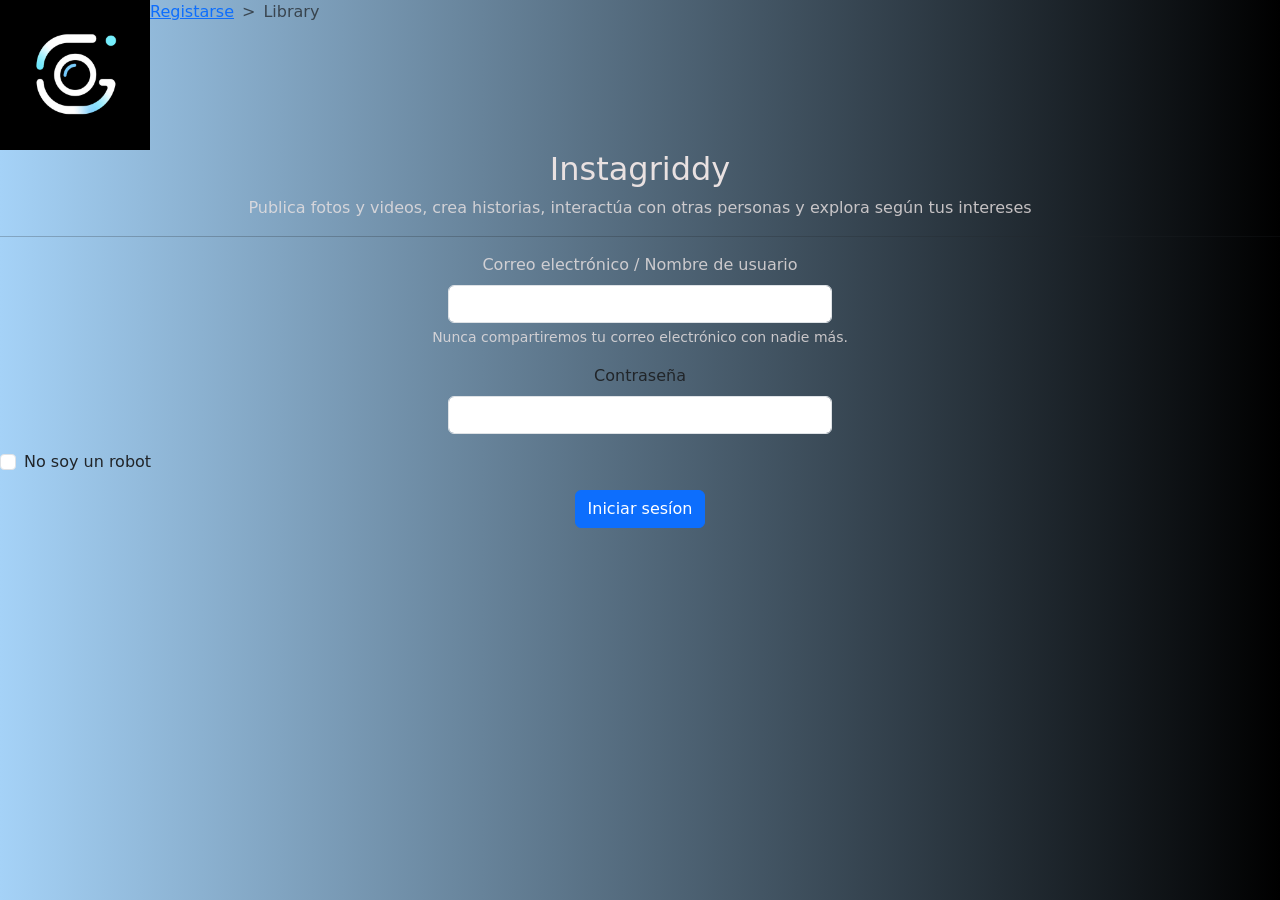
<file: Index.html>
<!DOCTYPE html>
<html lang="en">

<head>
    <meta charset="UTF-8">
    <meta name="viewport" content="width=device-width, initial-scale=1.0">
    <title>Document</title>
    <link rel="stylesheet" href="Estilos.css">
    <style>
        body {
            background: linear-gradient(to right, rgb(165, 210, 247), rgb(0, 0, 0));
        }
    </style>
    <script src="Codigo.js"></script>
</head>

<body>
    <!DOCTYPE html>
    <html lang="es">

    <head>
        <meta charset="UTF-8">
        <title>Inicio</title>
        <link href="https://cdn.jsdelivr.net/npm/bootstrap@5.3.8/dist/css/bootstrap.min.css" rel="stylesheet"
            integrity="sha384-sRIl4kxILFvY47J16cr9ZwB07vP4J8+LH7qKQnuqkuIAvNWLzeN8tE5YBujZqJLB" crossorigin="anonymous">
        <script src="https://cdn.jsdelivr.net/npm/bootstrap@5.3.8/dist/js/bootstrap.bundle.min.js"
            integrity="sha384-FKyoEForCGlyvwx9Hj09JcYn3nv7wiPVlz7YYwJrWVcXK/BmnVDxM+D2scQbITxI"
            crossorigin="anonymous"></script>

    </head>

    <body>
        <div class="caja_master">
            <div class="hijo1">
                <img src="imagenes/logo.jpg" alt="imagen" width="150px">
            </div>
            <div class="hijo2">
                <nav style="--bs-breadcrumb-divider: '>';" aria-label="breadcrumb">
                    <ol class="breadcrumb">
                        <li class="breadcrumb-item"><a href="index2.html">Registarse</a></li>
                        <li class="breadcrumb-item active" aria-current="page">Library</li>
                    </ol>
                </nav>
            </div>
        </div>
        <center>
            <h2 style="color: #e9e1e1;">Instagriddy</h2>

            </h2>
            <p class="introduccion" style="color: #e9e1e1d0;">Publica fotos y videos, crea historias, interactúa con
                otras personas y explora
                según
                tus intereses</p>
        </center>

        <hr>
        <center>
            <form>
                <div class="mb-3">
                    <label for="exampleInputEmail1" class="form-label" style="color: #e9e1e1d0;">Correo electrónico /
                        Nombre de usuario</label>
                    <input type="email" class="form-control" id="exampleInputEmail1" aria-describedby="emailHelp">
                    <div id="emailHelp" class="form-text" style="color: #e9e1e1d0;">Nunca compartiremos tu correo
                        electrónico con nadie más.</div>
                </div>
        </center>
        <center>
            <div class="mb-3">
                <label for="exampleInputPassword1" class="form-label">Contraseña</label>
                <input type="password" class="form-control" id="exampleInputPassword1">
        </center>
        </div>
        <div class="mb-3 form-check">
            <input type="checkbox" class="form-check-input" id="exampleCheck1">
            <label class="form-check-label" for="exampleCheck1">No soy un robot</label>
        </div>
        <center>
            <button type="submit" class="btn btn-primary" onclick="inicio()">Iniciar sesíon </button>
            <p id="notificacion"></p>
            </form>
        </center>
    </body>

    </html>
</body>

</html>
</file>
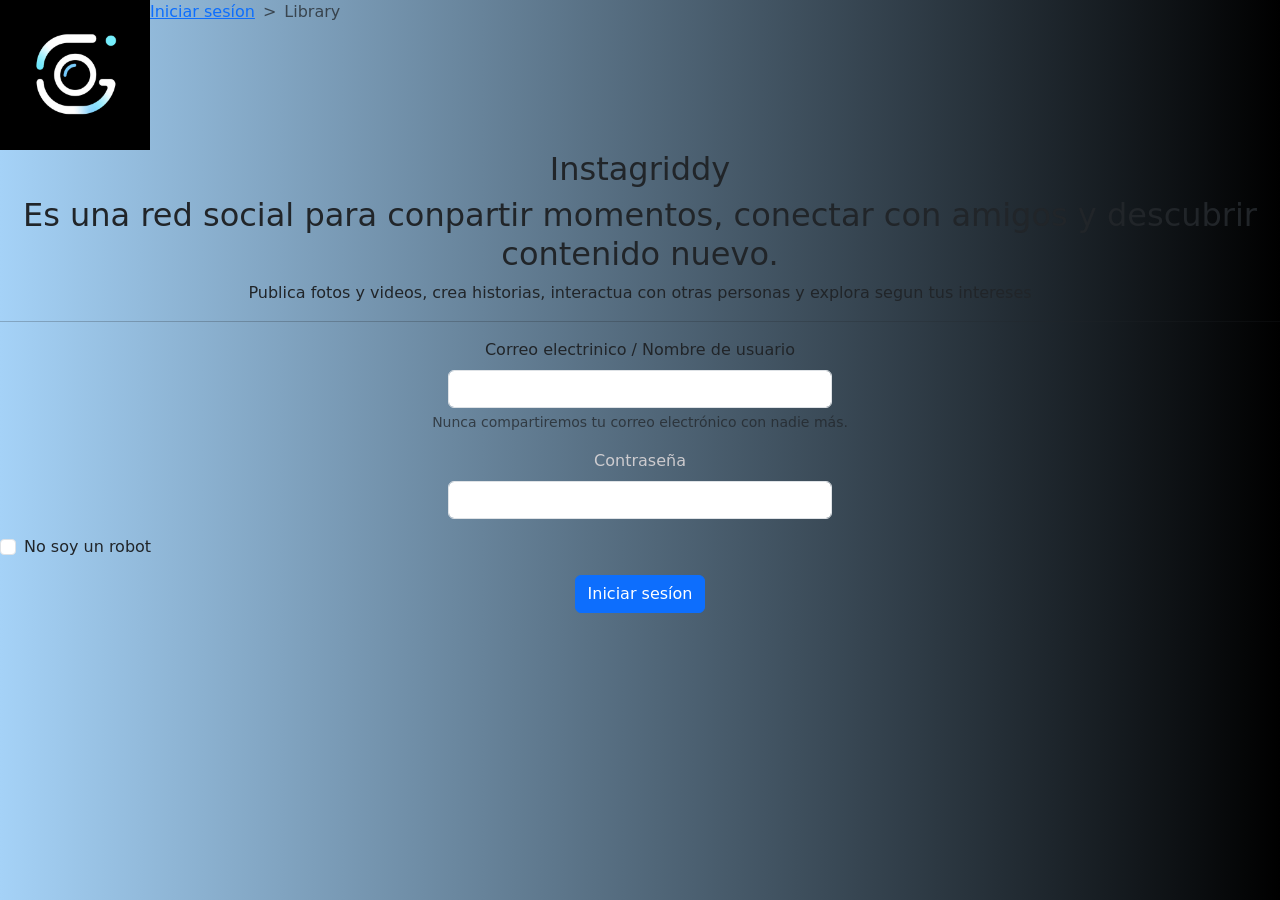
<file: index2.html>
<!DOCTYPE html>
<html lang="en">

<head>
    <meta charset="UTF-8">
    <meta name="viewport" content="width=device-width, initial-scale=1.0">
    <title>Document</title>
    <link rel="stylesheet" href="Estilos.css">
    <style>
        body {
            background: linear-gradient(to right, rgb(165, 210, 247), rgb(0, 0, 0));
        }
    </style>
    <script src="codigos2.js"></script>
</head>

<body>
    <!DOCTYPE html>
    <html lang="es">

    <head>
        <meta charset="UTF-8">
        <title>Inicio</title>
        <link href="https://cdn.jsdelivr.net/npm/bootstrap@5.3.8/dist/css/bootstrap.min.css" rel="stylesheet"
            integrity="sha384-sRIl4kxILFvY47J16cr9ZwB07vP4J8+LH7qKQnuqkuIAvNWLzeN8tE5YBujZqJLB" crossorigin="anonymous">
        <script src="https://cdn.jsdelivr.net/npm/bootstrap@5.3.8/dist/js/bootstrap.bundle.min.js"
            integrity="sha384-FKyoEForCGlyvwx9Hj09JcYn3nv7wiPVlz7YYwJrWVcXK/BmnVDxM+D2scQbITxI"
            crossorigin="anonymous"></script>

    </head>

    <body>
        <div class="caja_master">
            <div class="hijo1">
                <img src="imagenes/logo.jpg" alt="imagen" width="150px">
            </div>
            <div class="hijo2">
                <nav style="--bs-breadcrumb-divider: '>';" aria-label="breadcrumb">
                    <ol class="breadcrumb">
                        <li class="breadcrumb-item"><a href="Index.html">Iniciar sesíon</a></li>
                        <li class="breadcrumb-item active" aria-current="page">Library</li>
                    </ol>
                </nav>
            </div>
        </div>
        <center>
            <h2>Instagriddy</h2>


            <h2 class="subtitulo">Es una red social para conpartir momentos, conectar con amigos y descubrir contenido
                nuevo.
                <br>
            </h2>
            <p class="introduccion">Publica fotos y videos, crea historias, interactua con otras personas y explora
                segun
                tus intereses</p>
        </center>

        <hr>
        <center>
            <form>
                <div class="mb-3">
                    <label for="exampleInputEmail1" class="form-label">Correo electrinico / Nombre de usuario</label>
                    <input type="email" class="form-control" id="exampleInputEmail1" aria-describedby="emailHelp">
                    <div id="emailHelp" class="form-text">Nunca compartiremos tu correo electrónico con nadie más.</div>
                </div>
        </center>
        <center>
            <div class="mb-3">
                <label for="exampleInputPassword1" class="form-label" style="color: #e9e1e1d0;">Contraseña</label>
                <input type="password" class="form-control" id="exampleInputPassword1">
        </center>
        </div>
        <div class="mb-3 form-check">
            <input type="checkbox" class="form-check-input" id="exampleCheck1">
            <label class="form-check-label" for="exampleCheck1">No soy un robot</label>
        </div>
        <center>
            <button type="submit" class="btn btn-primary" onclick="inicio()">Iniciar sesíon</button>
        <p id="mensajes"></p>    
        </form>
        </center>
    </body>

    </html>
</body>

</html>
</file>
<file: Estilos.css>
.caja_master{
display: flex;
}
.hijo2{
    width:300px;
}
#exampleInputPassword1{
    width: 30%;
}
#exampleInputEmail1{
    width: 30%;
}
</file>
